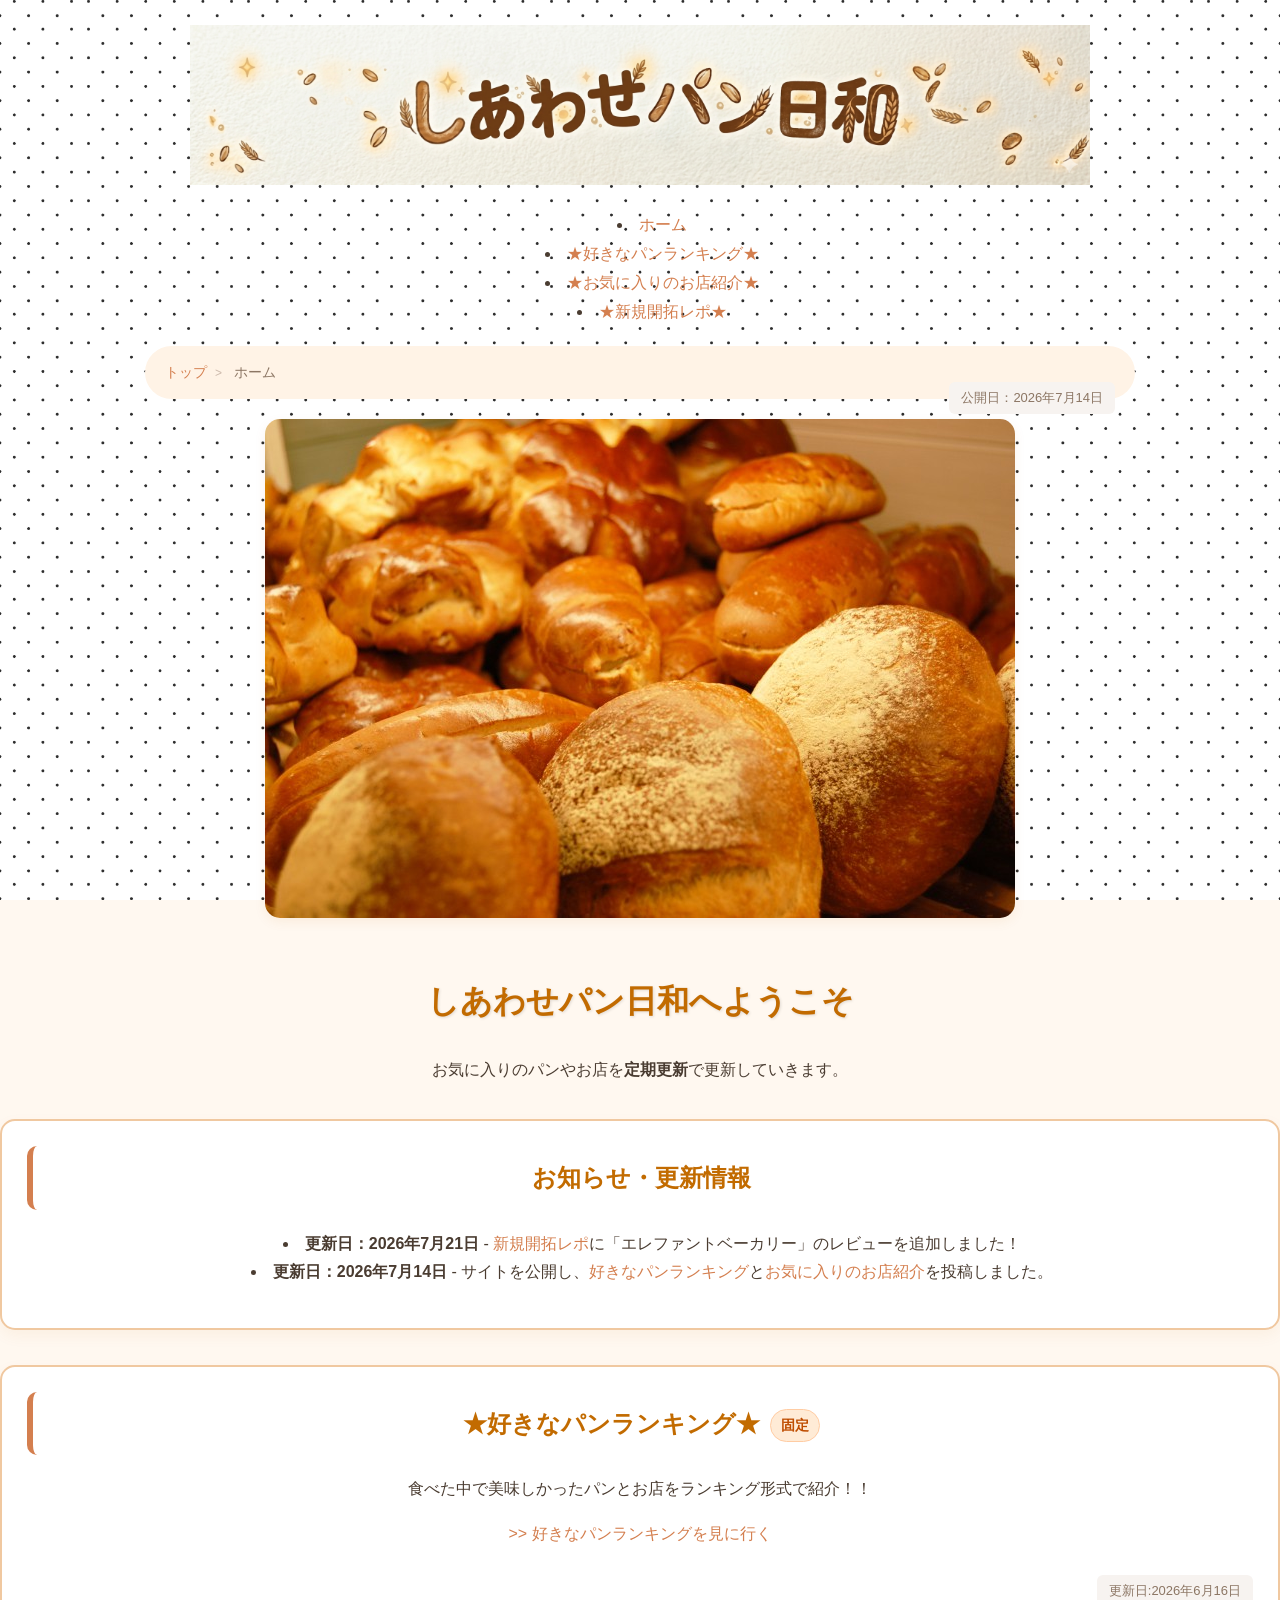
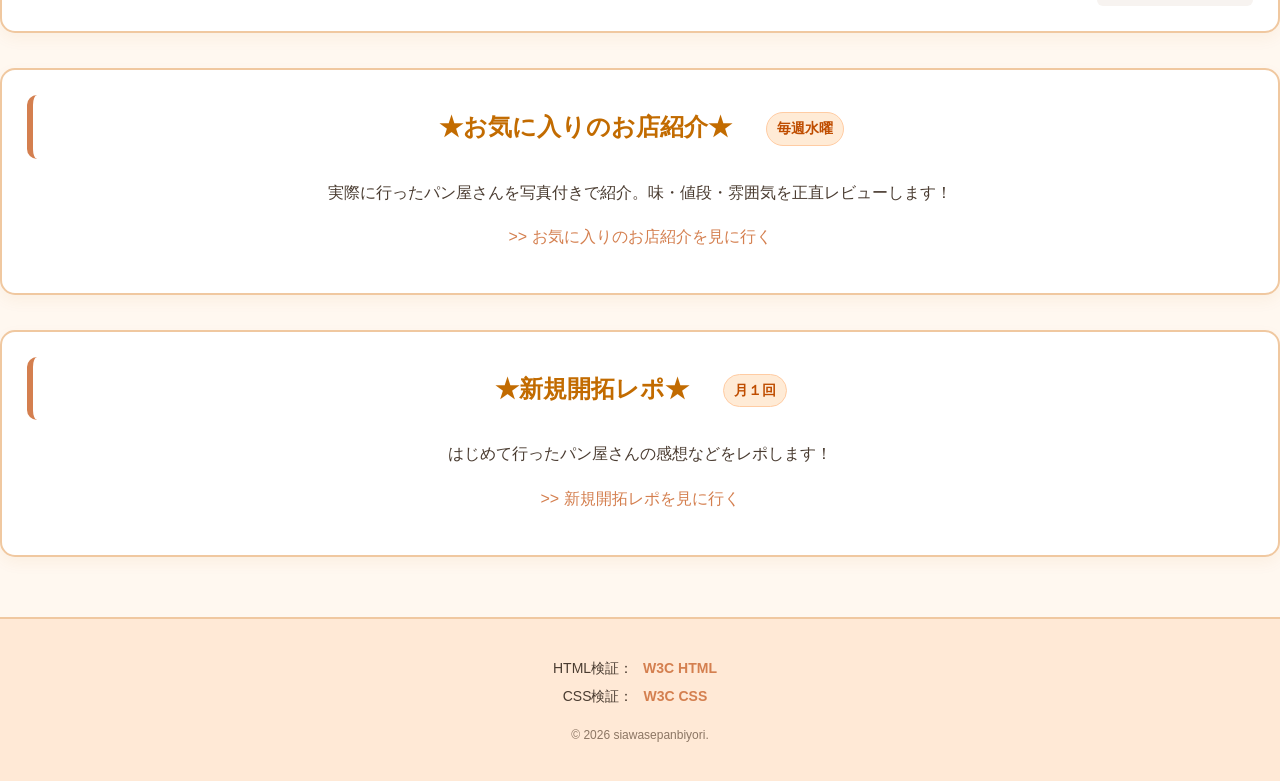
<file: index.html>
<!DOCTYPE html>
<html Lang="ja">
    
<head>
    <meta charset="UTF-8">
    <title>トップページ：しあわせパン日和</title>
    <link rel="stylesheet" href="css/mystyle.css">
</head>

<body>

    <header>
        <!--トップページのロゴ画像-->
        <img src="image/logo.png" width="900" height="168" alt="しあわせパン日和">

        <nav>
            <ul>
                <li><a href="index.html">ホーム</a></li>
                <li><a href="content1.html">★好きなパンランキング★</a></li>
                <li><a href="content2.html">★お気に入りのお店紹介★</a></li>
                <li><a href="content3.html">★新規開拓レポ★</a></li>
            </ul>
        </nav>
    </header>

<div class="breadcrumb">
    <ul>
        <li><a href="index.html">トップ</a></li>
        <li>ホーム</li>
    </ul>

    <span class="update" style="margin-top: -5px;">
        公開日：<time datetime="2026-07-14">2026年7月14日</time>
    </span>
</div>

<div class="main-containner">
    <article>
        <img src="image/pan.jpg" width="750" height="430" alt="パンのイメージ画像">
        <h1>しあわせパン日和へようこそ</h1>
        <p>お気に入りのパンやお店を<strong>定期更新</strong>で更新していきます。</p>

        <section>
            <h2 class="subhead">お知らせ・更新情報</h2>
            <ul>
                <li>
                    <strong>更新日：2026年7月21日</strong> - 
                    <a href="content3.html">新規開拓レポ</a>に「エレファントベーカリー」のレビューを追加しました！
                </li>
                <li>
                    <strong>更新日：2026年7月14日</strong> - 
                    サイトを公開し、<a href="content1.html">好きなパンランキング</a>と<a href="content2.html">お気に入りのお店紹介</a>を投稿しました。
                </li>
            </ul>
        </section>

        <section>
            <h2 class="subhead">★好きなパンランキング★<span class="highlight">固定</span></h2>
            <p>食べた中で美味しかったパンとお店をランキング形式で紹介！！</p>
            <p><a href="content1.html">&gt;&gt; 好きなパンランキングを見に行く</a></p>

            
            <div class="clearfix">
                <p class="update">
                    更新日:<time datetime="2026-06-16">2026年6月16日</time>
                </p>
            </div>
        </section>

        <section>
            <h2 class="subhead">★お気に入りのお店紹介★　<span class="highlight">毎週水曜</span></h2>
            <p>実際に行ったパン屋さんを写真付きで紹介。味・値段・雰囲気を正直レビューします！</p>
            <p><a href="content2.html">&gt;&gt; お気に入りのお店紹介を見に行く</a></p>
        </section>

        <section>
            <h2 class="subhead">★新規開拓レポ★　<span class="highlight">月１回</span></h2>
            <p>はじめて行ったパン屋さんの感想などをレポします！</p>
            <p><a href="content3.html">&gt;&gt; 新規開拓レポを見に行く</a></p>
        </section>
    </article>
</div>

<footer>
    <p>
         HTML検証：<a href="https://validator.w3.org/">W3C HTML</a><br>
         CSS検証：<a href="https://jigsaw.w3.org/css-validator/">W3C CSS</a>
    </p>
    <small>&copy; 2026 siawasepanbiyori. </small>
</footer>
</body>
</html>
</file>
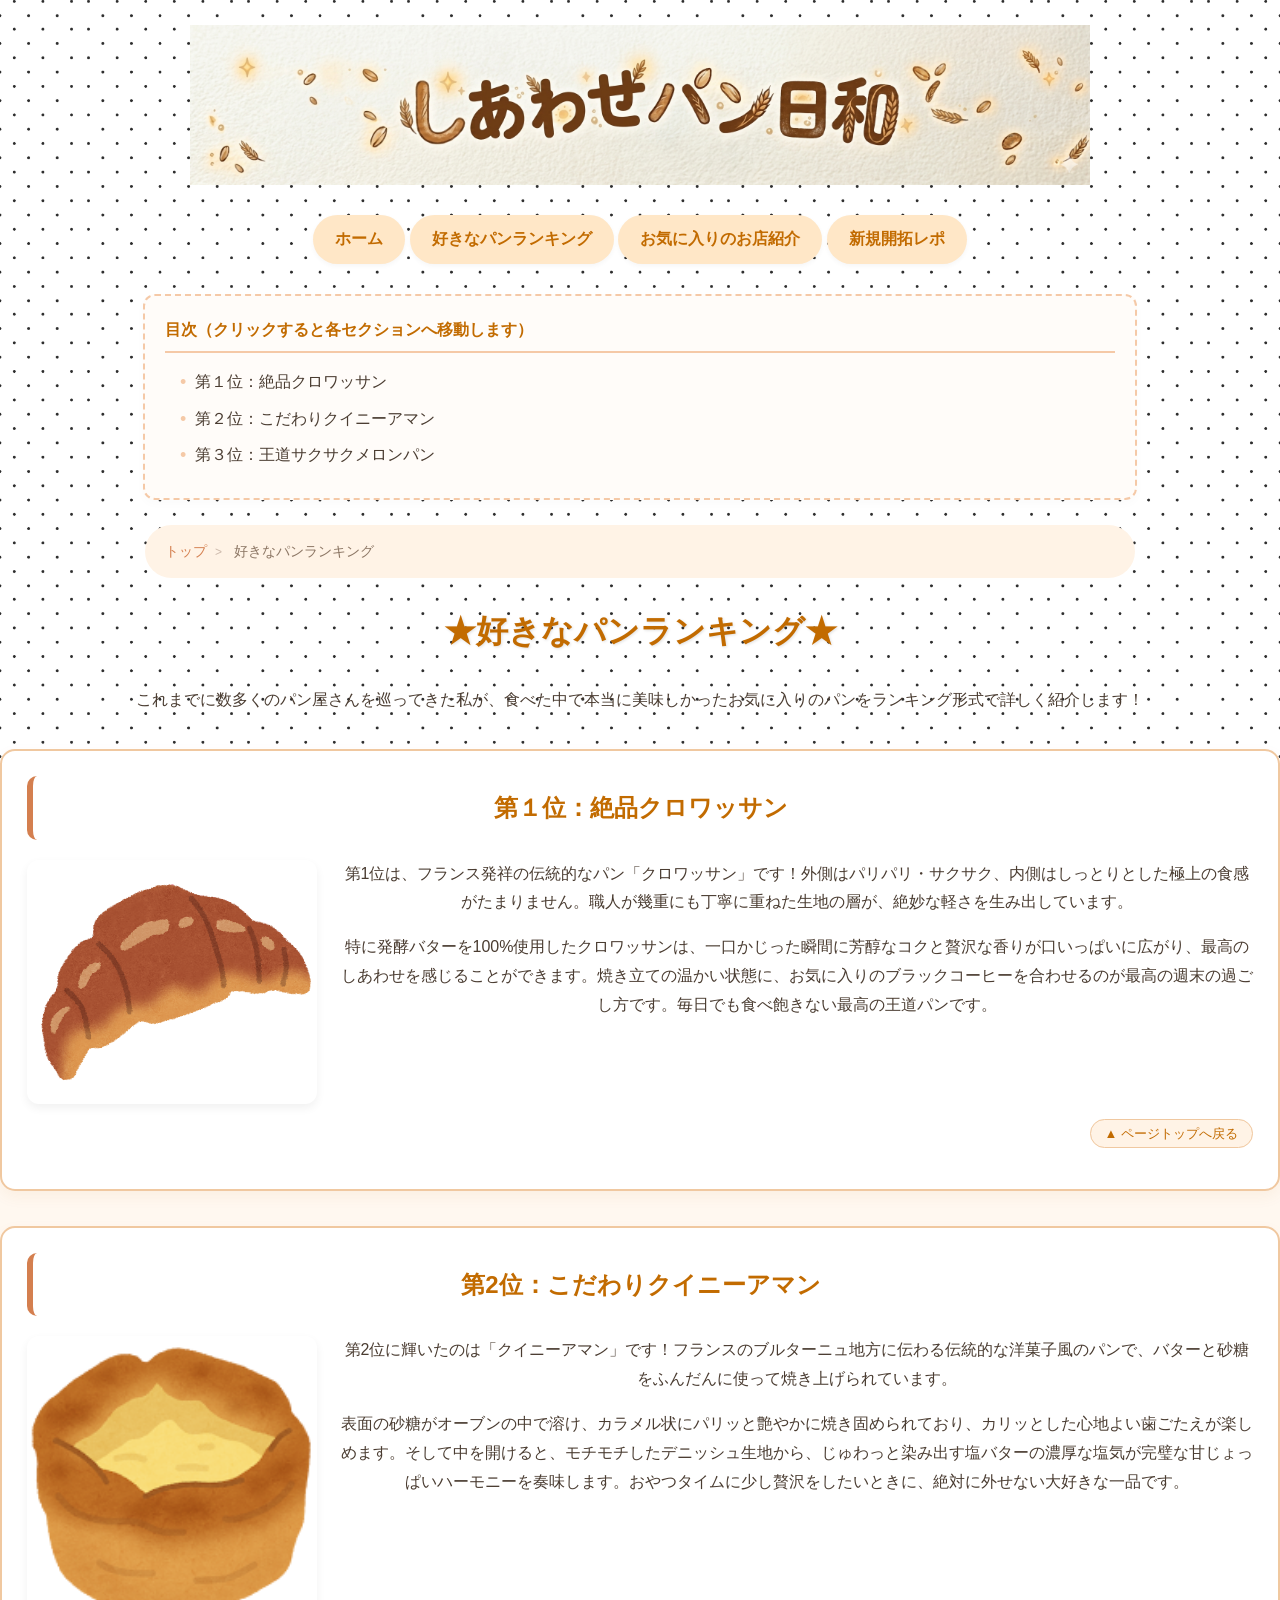
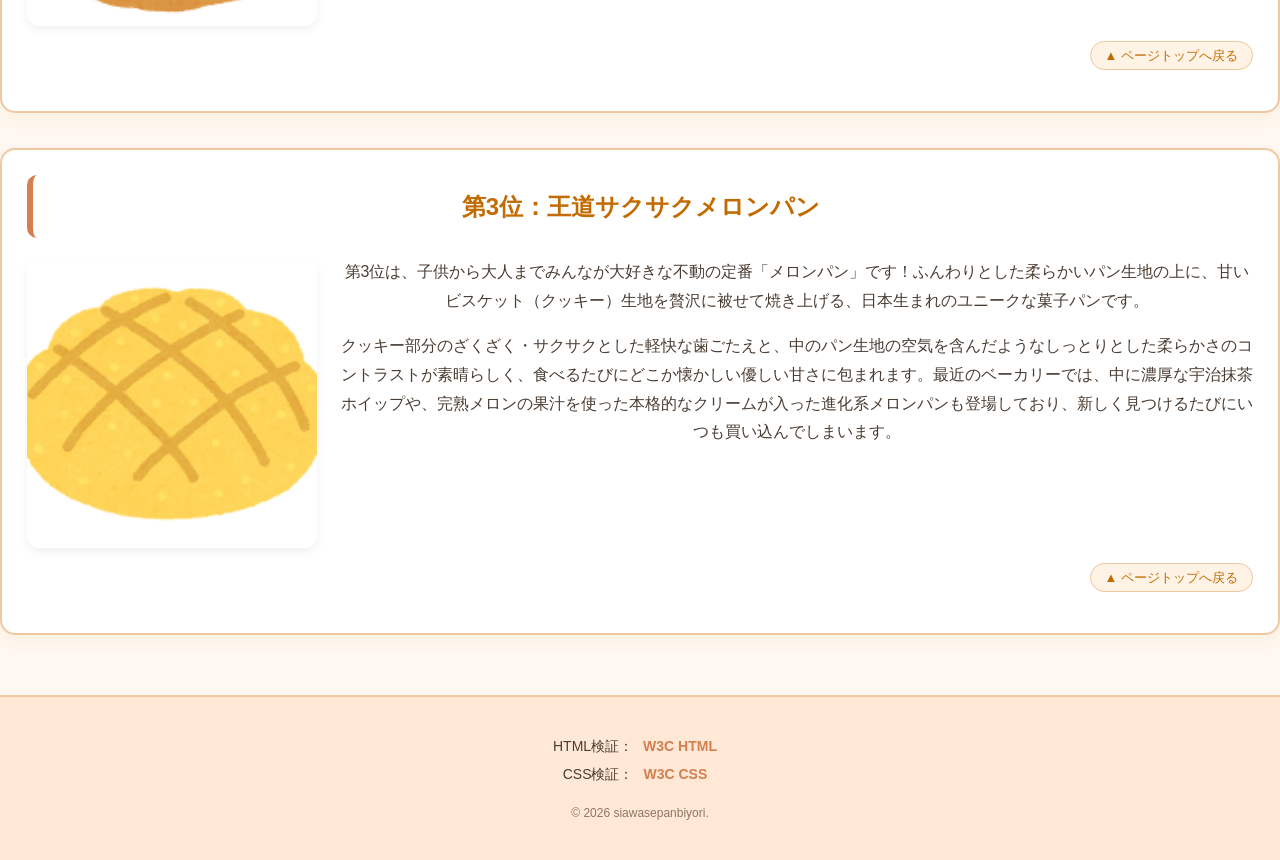
<file: content1.html>
<!DOCTYPE html>
<html lang="ja">
<head>
    <meta charset="UTF-8">
    <title>好きなパンランキング：しあわせパン日和</title>
    <link rel="stylesheet" href="css/mystyle.css">
</head>

<body>

<header>
    <img src="image/logo.png" width="900" height="168" alt="しあわせパン日和" id="pagetop">

    <nav>
        <ul class="nav">
            <li><a href="index.html">ホーム</a></li>
            <li><a href="content1.html">好きなパンランキング</a></li>
            <li><a href="content2.html">お気に入りのお店紹介</a></li>
            <li><a href="content3.html">新規開拓レポ</a></li>
        </ul>
    </nav>
</header>

<div class="toc">
    <p>目次（クリックすると各セクションへ移動します）</p>
    <ul>
        <li><a href="#sec1">第１位：絶品クロワッサン</a></li>
        <li><a href="#sec2">第２位：こだわりクイニーアマン</a></li>
        <li><a href="#sec3">第３位：王道サクサクメロンパン</a></li>
    </ul>
</div>

<div class="main-containner">
    <article>
        <div class="breadcrumb">
            <ul>
                <li><a href="index.html">トップ</a></li>
                <li>好きなパンランキング</li>
            </ul>
        </div>

        <h1>★好きなパンランキング★</h1>
        <p>これまでに数多くのパン屋さんを巡ってきた私が、食べた中で本当に美味しかったお気に入りのパンをランキング形式で詳しく紹介します！</p>

        <section id="sec1">
            <h2 class="subhead">第１位：絶品クロワッサン</h2>
                <img src="image/croissan.png" alt="クロワッサンの写真" class="breadimg">
                    <p>第1位は、フランス発祥の伝統的なパン「クロワッサン」です！外側はパリパリ・サクサク、内側はしっとりとした極上の食感がたまりません。職人が幾重にも丁寧に重ねた生地の層が、絶妙な軽さを生み出しています。</p>
                    <p>特に発酵バターを100%使用したクロワッサンは、一口かじった瞬間に芳醇なコクと贅沢な香りが口いっぱいに広がり、最高のしあわせを感じることができます。焼き立ての温かい状態に、お気に入りのブラックコーヒーを合わせるのが最高の週末の過ごし方です。毎日でも食べ飽きない最高の王道パンです。</p>
            <p class="back"><a href="#pagetop">▲ ページトップへ戻る</a></p>
        </section>

        <section id="sec2">
            <h2 class="subhead">第2位：こだわりクイニーアマン</h2>
                <img src="image/pudding.png" alt="クイニーアマンの写真" class="breadimg">
                    <p>第2位に輝いたのは「クイニーアマン」です！フランスのブルターニュ地方に伝わる伝統的な洋菓子風のパンで、バターと砂糖をふんだんに使って焼き上げられています。</p>
                    <p>表面の砂糖がオーブンの中で溶け、カラメル状にパリッと艶やかに焼き固められており、カリッとした心地よい歯ごたえが楽しめます。そして中を開けると、モチモチしたデニッシュ生地から、じゅわっと染み出す塩バターの濃厚な塩気が完璧な甘じょっぱいハーモニーを奏味します。おやつタイムに少し贅沢をしたいときに、絶対に外せない大好きな一品です。</p>
                <p class="back"><a href="#pagetop">▲ ページトップへ戻る</a></p>
        </section>

        <section id="sec3">
            <h2 class="subhead">第3位：王道サクサクメロンパン</h2>
                <img src="image/melonpan.png" alt="メロンパンの写真" class="breadimg">
                    <p>第3位は、子供から大人までみんなが大好きな不動の定番「メロンパン」です！ふんわりとした柔らかいパン生地の上に、甘いビスケット（クッキー）生地を贅沢に被せて焼き上げる、日本生まれのユニークな菓子パンです。</p>
                    <p>クッキー部分のざくざく・サクサクとした軽快な歯ごたえと、中のパン生地の空気を含んだようなしっとりとした柔らかさのコントラストが素晴らしく、食べるたびにどこか懐かしい優しい甘さに包まれます。最近のベーカリーでは、中に濃厚な宇治抹茶ホイップや、完熟メロンの果汁を使った本格的なクリームが入った進化系メロンパンも登場しており、新しく見つけるたびにいつも買い込んでしまいます。</p>
                <p class="back"><a href="#pagetop">▲ ページトップへ戻る</a></p>
            </section>
    </article>
</div>

<footer>
        <p>
            HTML検証：<a href="https://validator.w3.org/">W3C HTML</a><br>
            CSS検証：<a href="https://jigsaw.w3.org/css-validator/">W3C CSS</a>
        </p>
        <small>&copy; 2026 siawasepanbiyori. </small>
    </footer>
</body>
</html>
</file>
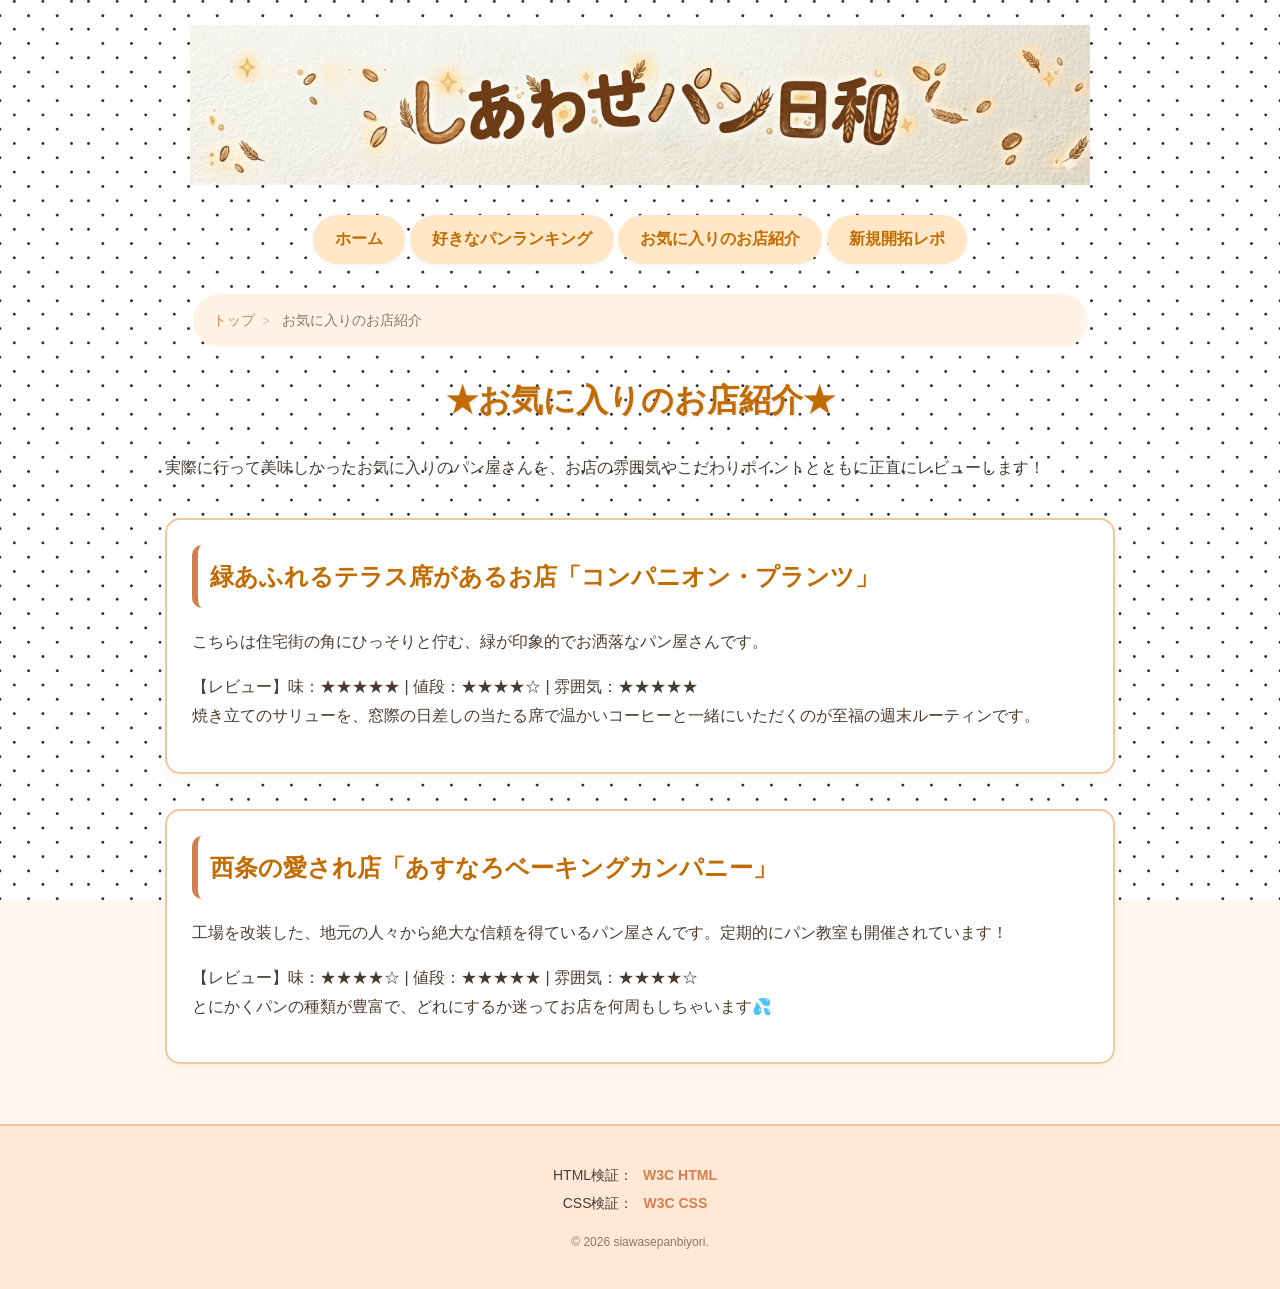
<file: content2.html>
<!DOCTYPE html>
<html lang="ja">
<head>
    <meta charset="UTF-8">
    <title>お気に入りのお店紹介：しあわせパン日和</title>
    <link rel="stylesheet" href="css/mystyle.css">
</head>
<body>

    <header>
        <img src="image/logo.png" width="900" height="168" alt="しあわせパン日和" id="pagetop">

        <nav>
            <ul class="nav">
                <li><a href="index.html">ホーム</a></li>
                <li><a href="content1.html">好きなパンランキング</a></li>
                <li><a href="content2.html">お気に入りのお店紹介</a></li>
                <li><a href="content3.html">新規開拓レポ</a></li>
            </ul>
        </nav>
    </header>

    <div class="main-container">
        <article>
            <div class="breadcrumb">
                <ul>
                    <li><a href="index.html">トップ</a></li>
                    <li>お気に入りのお店紹介</li>
                </ul>
            </div>

            <h1>★お気に入りのお店紹介★</h1>
            <p>実際に行って美味しかったお気に入りのパン屋さんを、お店の雰囲気やこだわりポイントとともに正直にレビューします！</p>
            
            <section>
                <h2 class="subhead">緑あふれるテラス席があるお店「コンパニオン・プランツ」</h2>
                <p>こちらは住宅街の角にひっそりと佇む、緑が印象的でお洒落なパン屋さんです。</p>
                <p>【レビュー】味：★★★★★ | 値段：★★★★☆ | 雰囲気：★★★★★<br>
                焼き立てのサリューを、窓際の日差しの当たる席で温かいコーヒーと一緒にいただくのが至福の週末ルーティンです。</p>
            </section>

            <section>
                <h2 class="subhead">西条の愛され店「あすなろベーキングカンパニー」</h2>
                <p>工場を改装した、地元の人々から絶大な信頼を得ているパン屋さんです。定期的にパン教室も開催されています！</p>
                <p>【レビュー】味：★★★★☆ | 値段：★★★★★ | 雰囲気：★★★★☆<br>
                とにかくパンの種類が豊富で、どれにするか迷ってお店を何周もしちゃいます💦</p>
            </section>
        </article>
    </div>

    <footer>
        <p>
            HTML検証：<a href="[https://validator.w3.org/](https://validator.w3.org/)">W3C HTML</a><br>
            CSS検証：<a href="[https://jigsaw.w3.org/css-validator/](https://jigsaw.w3.org/css-validator/)">W3C CSS</a>
        </p>
        <small>&copy; 2026 siawasepanbiyori. </small>
    </footer>
</body>
</html>
</file>
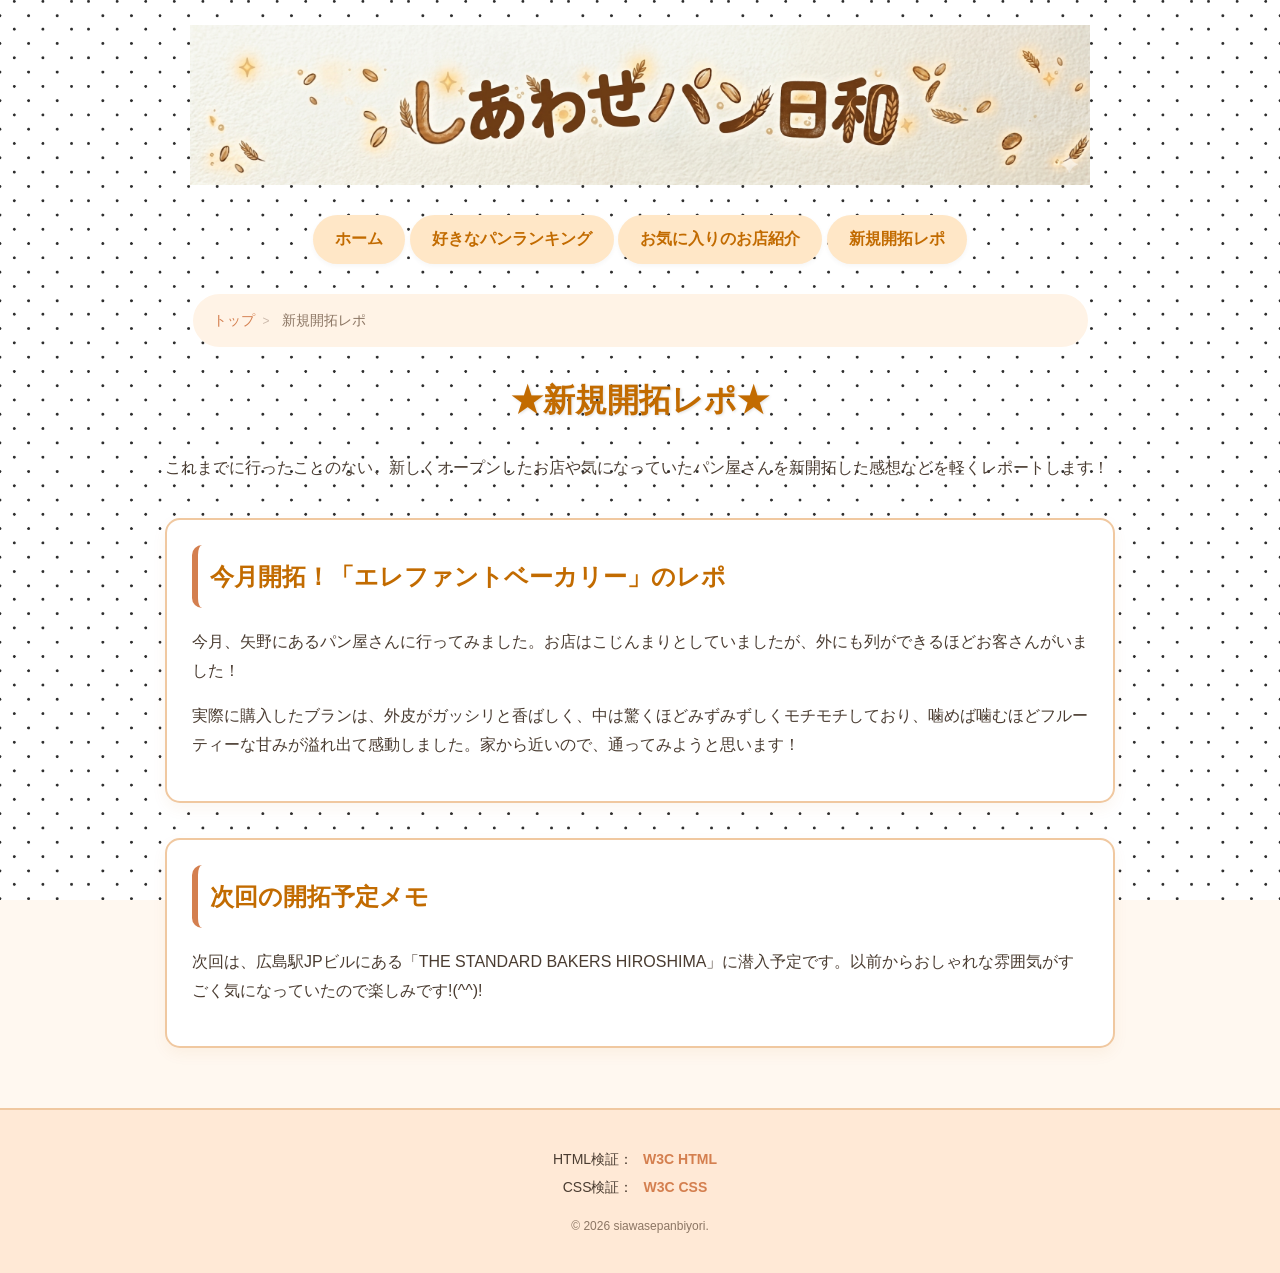
<file: content3.html>
<!DOCTYPE html>
<html lang="ja">
<head>
    <meta charset="UTF-8">
    <title>新規開拓レポ：しあわせパン日和</title>
    <link rel="stylesheet" href="css/mystyle.css">
</head>
<body>

    <header>
        <img src="image/logo.png" width="900" height="168" alt="しあわせパン日和" id="pagetop">

        <nav>
            <ul class="nav">
                <li><a href="index.html">ホーム</a></li>
                <li><a href="content1.html">好きなパンランキング</a></li>
                <li><a href="content2.html">お気に入りのお店紹介</a></li>
                <li><a href="content3.html">新規開拓レポ</a></li>
            </ul>
        </nav>
    </header>

    <div class="main-container">
        <article>
            <div class="breadcrumb">
                <ul>
                    <li><a href="index.html">トップ</a></li>
                    <li>新規開拓レポ</li>
                </ul>
            </div>

            <h1>★新規開拓レポ★</h1>
            <p>これまでに行ったことのない、新しくオープンしたお店や気になっていたパン屋さんを新開拓した感想などを軽くレポートします！</p>
            
            <section>
                <h2 class="subhead">今月開拓！「エレファントベーカリー」のレポ</h2>
                <p>今月、矢野にあるパン屋さんに行ってみました。お店はこじんまりとしていましたが、外にも列ができるほどお客さんがいました！</p>
                <p>実際に購入したブランは、外皮がガッシリと香ばしく、中は驚くほどみずみずしくモチモチしており、噛めば噛むほどフルーティーな甘みが溢れ出て感動しました。家から近いので、通ってみようと思います！</p>
            </section>

            <section>
                <h2 class="subhead">次回の開拓予定メモ</h2>
                <p>次回は、広島駅JPビルにある「THE STANDARD BAKERS HIROSHIMA」に潜入予定です。以前からおしゃれな雰囲気がすごく気になっていたので楽しみです!(^^)!</p>
            </section>
        </article>
    </div>

    <footer>
        <p>
            HTML検証：<a href="https://validator.w3.org/">W3C HTML</a><br>
            CSS検証：<a href="https://jigsaw.w3.org/css-validator/">W3C CSS</a>
        </p>
        <small>&copy; 2026 siawasepanbiyori. </small>
    </footer>
</body>
</html>
</file>
<file: css/mystyle.css>
body{
    background-color: #fff8f0;
    background-image: url("../image/dot.JPG");
    background-repeat: repeat;
    background-position: center;
    background-attachment: fixed;
    background-size: 160px auto;
    font-family:"Helvetica Neue", Arial, "Hiragino Kaku Gothic ProN", "Hiragino Sans", "Yu Gothic", sans-serif;
    color: #4a3c31;
    line-height: 1.8;
    text-align:center;
    margin:0;
    padding: 0;
}

header{
    padding-top: 25px;
    text-align: center;
}

header img{
    max-width: 100%;
    height: auto;
}

article > img{
    max-width: 100%;
    height: auto;
    border-radius: 15px;
    box-shadow: 0 4px 12px rgba(194,107,0,0.08);
    margin-bottom: 20px;
}

p{
    margin: 0 0 1em 0;
}

ol,ul{
    margin: 1em 0;
    padding-left: 24px;
}

ol{
    list-style-type: decimal;
}

ul{
    list-style-type: disc;
    list-style-position: inside;
}

a:link{
    color: #d47f4f;
    text-decoration: none;
    transition: color 0.2s ease, text-decoration 0.2s ease;
}

a:visited{
    color: #b06a45;
}

a:hover{
    text-decoration:underline;
    color: #f28d4f;
}

a:active{
    color: #ff6b6b;
}

h1{
    color:#c26b00 !important;
    text-shadow: 1px 1px 3px rgba(0, 0, 0, 0.12);
    font-size: 32px;
    margin: 25px 0;
    text-align: center;
}

h2{
    color:#c26b00;
    background-color:#ffe7c7;
    padding: 10px 16px;
    border-radius: 10px;
    font-size: 20px;
    margin-top: 0;
    margin-bottom: 20px;
}

.subhead{
    font-weight: bold;
    font-size: 24px;
    color: #c26b00;
    border-left: 6px solid #d47f4f;
    padding-left: 12px;
    background: none;
}

.main-container{
    width: 90%;
    max-width: 950px;
    margin: 0 auto;
    text-align: left;
}

section{
    border-radius: 15px;
    border: 2px solid #f0c8a0;
    padding: 25px;
    margin: 35px 0;
    background-color: #ffffff;
    box-shadow: 0 6px 15px rgba(194, 107, 0, 0.06);
    display: flow-root;
}

.highlight{
    background-color: #ffebd6;
    border: 1px solid #ffcca3;
    padding: 3px 10px;
    border-radius: 20px;
    font-size: 14px;
    color: #bf4d00;
    font-weight: bold;
    vertical-align: middle;
    margin-left: 10px;
    display: inline-block;
}

.nav {
    margin: 20px 0 30px 0;
    padding: 0;
    text-align: center;
    list-style: none !important;
}

.nav li {
    display: inline-block !important; 
    list-style-type: none !important; 
    background-color: #ffe7c7;
    border-radius: 25px;
    box-shadow: 0 2px 5px rgba(0,0,0,0.04);
    transition: transform 0.2s ease, background-color 0.2s ease;
}

.nav li:hover {
    background-color: #ffdcb0;
    transform: translateY(-2px);
}

.nav li a {
    display: block;
    padding: 10px 22px;
    color: #c26b00;
    font-weight: bold;
    text-decoration: none;
}

.nav li a:hover {
    color: #b05e00;
    text-decoration: none;
}

.breadcrumb{
    background-color: #fff3e6;
    padding: 12px 20px;
    border-radius: 30px;
    margin: 20px auto;
    width: 90%;
    max-width: 950px;
    text-align: left;
}

.breadcrumb ul{
    margin: 0;
    padding: 0;
    list-style: none;
}

.breadcrumb li{
    display: inline;
    font-size: 14px;
    color: #8c7664;
}

.breadcrumb li a{
    color: #d47f4f;
}

.breadcrumb li:not(:last-child)::after{
    content: ">";
    margin: 0 8px;
    color: #ccb9ab;
    font-size: 12px;
}

.toc {
    width: 90%;
    max-width: 950px;
    margin: 25px auto;
    background-color: #fffcf9;
    border: 2px dashed #f5c9a7; 
    padding: 20px;
    border-radius: 12px;
    box-shadow: 0 4px 10px rgba(0,0,0,0.02);
    text-align: left;
}

.toc p {
    font-size: 16px;
    font-weight: bold;
    color: #c26b00;
    border-bottom: 2px solid #f5c9a7;
    padding-bottom: 6px;
    margin-bottom: 15px;
}

.toc ul {
    list-style: none;
    padding-left: 10px;
    margin: 0;
}

.toc li {
    position: relative;
    padding-left: 20px;
    margin-bottom: 8px;
}

.toc li::before {
    content: "•";
    position: absolute;
    left: 5px;
    color: #f5c9a7;
    font-size: 18px;
    top: -2px;
}

.toc li a {
    color: #4a3c31;
    font-weight: 500;
}

.toc li a:hover {
    color: #d47f4f;
}

.breadimg {
    float: left; 
    width: 290px;
    height: auto;
    margin: 0 24px 15px 0;
    border-radius: 12px;
    box-shadow: 0 4px 10px rgba(0,0,0,0.06);
}

.clearfix::after {
    content: "";
    display: block;
    clear: both; 
}

.update {
    float: right;
    font-size: 13px;
    color: #8c7664;
    background-color: #f7f3f0;
    padding: 4px 12px;
    border-radius: 6px;
    margin: 10px 0 0 0;
}

.back {
    text-align: right;
    margin-top: 25px;
    clear: both;
}

.back a {
    color: #c26b00;
    font-size: 13px;
    background-color: #fff3e6;
    padding: 6px 14px;
    border-radius: 20px;
    border: 1px solid #f0c8a0;
}

.back a:hover {
    background-color: #ffe7c7;
    text-decoration: none;
}

footer {
    margin-top: 60px;
    padding: 35px 20px;
    background-color: #ffe9d6;
    border-top: 2px solid #f0c8a0;
    text-align: center;
    font-size: 14px;
}

footer p {
    margin-bottom: 15px;
    line-height: 2;
}

footer a {
    margin: 0 10px;
    font-weight: bold;
}

footer small {
    color: #8c7664;
    font-size: 12px;
    display: block;
    margin-top: 10px;
}

@media screen and (max-width: 600px){
    .main-container, .breadcrumb, .toc {
        width: 92%;
        margin-left: auto;
        margin-right: auto;
    }
    h1 {
        font-size: 24px;
    }
    .subhead {
        font-size: 20px;
    }
    
    .breadimg {
        float: none;
        display: block;
        width: 100%;
        margin: 0 0 15px 0;
    }
}
</file>
